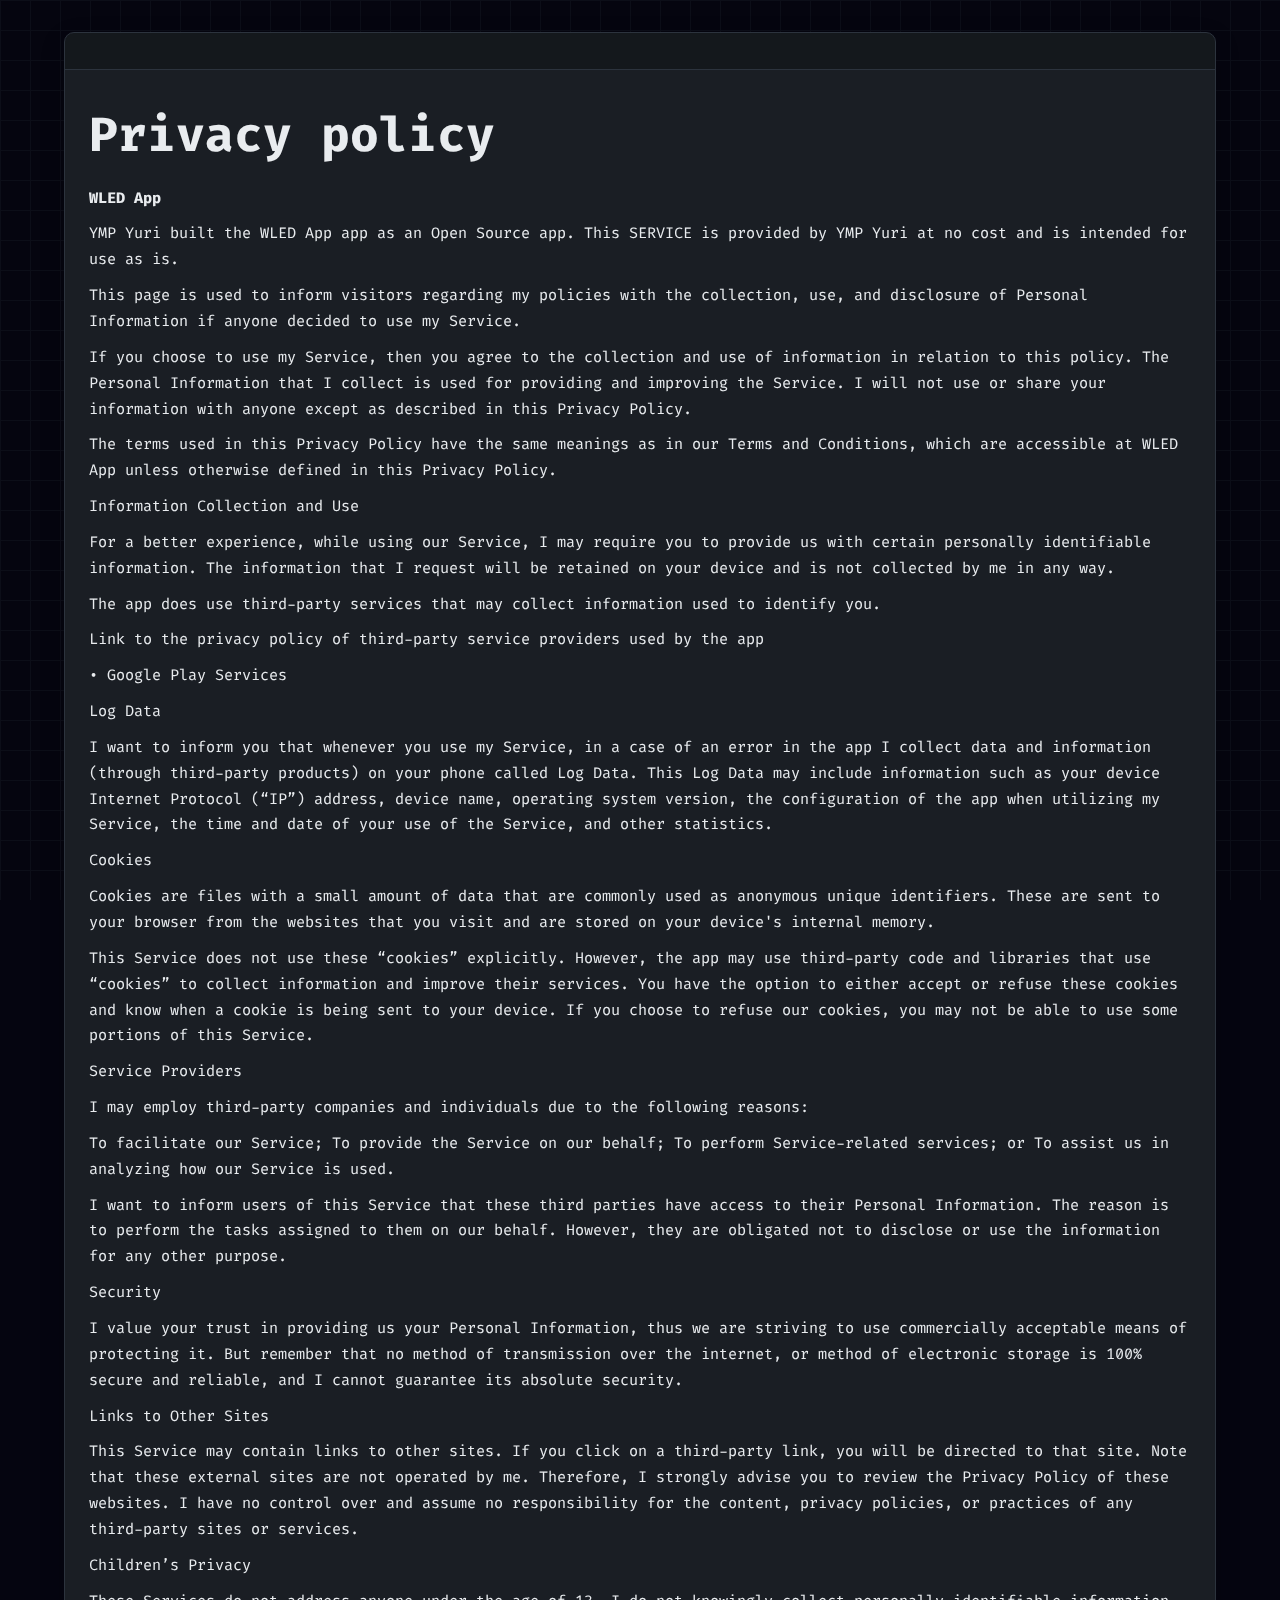
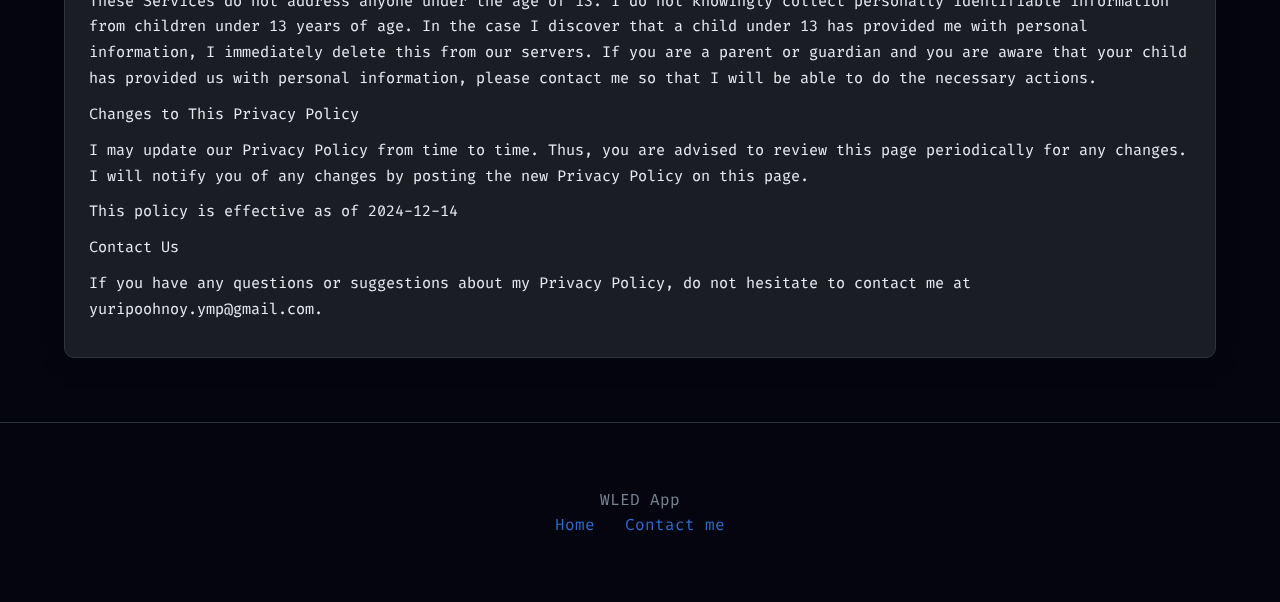
<file: privacy_policy.html>
<!DOCTYPE html>
<html lang="ru">
<head>
    <meta charset="UTF-8">
    <meta name="viewport" content="width=device-width, initial-scale=1.0">
    <title>YMP Yuri | WLED App</title>
    <link rel="stylesheet" href="https://cdnjs.cloudflare.com/ajax/libs/font-awesome/6.4.0/css/all.min.css">
    <link href="https://fonts.googleapis.com/css2?family=Fira+Code:wght@300;400;500;600;700&display=swap" rel="stylesheet">
    <style>
        @import url('https://fonts.googleapis.com/css2?family=Fira+Code:wght@300;400;500;600;700&display=swap');
        :root {
            --bg-color: #050510;
            --terminal-bg: #1a1e24;
            --terminal-border: #2c333d;
            --text-color: #e9ecef;
            --accent-color: #2a6bcc;
            --secondary-color: #CC99FE;
            --success-color: #64d790;
            --comment-color: #768390;
            --project-bg: #1c2128;
            --hover-color: #2d3440;
            --button-color: #7a43b6;
        }
        * {
            margin: 0;
            padding: 0;
            box-sizing: border-box;
        }
        p, li {
            margin-top: 10px;
        }
        footer {
            text-align: center;
            padding: 2rem 0;
            margin-top: 2rem;
            border-top: 1px solid var(--terminal-border);
            color: var(--comment-color);
        }
        footer a {
            margin: 10px;
            color: var(--accent-color);
            text-decoration: none;
        }
        footer a:hover {
            text-decoration: underline;
        }
        body {
            font-family: 'Fira Code', monospace;
            background-color: var(--bg-color);
            color: var(--text-color);
            line-height: 1.6;
            padding: 0;
            overflow-x: hidden;
        }
        body::before {
            content: '';
            position: fixed;
            top: 0;
            left: 0;
            width: 100%;
            height: 100%;
            z-index: -2;
            background-color: var(--bg-color);
            background-image:
                linear-gradient(var(--terminal-border) 1px, transparent 1px),
                linear-gradient(90deg, var(--terminal-border) 1px, transparent 1px);
            background-size: 30px 30px;
            opacity: 0.2;
        }
        .container {
            max-width: 1200px;
            margin: 0 auto;
            padding: 2rem 1.5rem;
            position: relative;
        }
        .terminal {
            background-color: var(--terminal-bg);
            border-radius: 10px;
            border: 1px solid var(--terminal-border);
            overflow: hidden;
            box-shadow: 0 8px 24px rgba(0, 0, 0, 0.2);
        }
        .terminal-header {
            display: flex;
            align-items: center;
            padding: 0.75rem 1rem;
            background-color: rgba(0, 0, 0, 0.2);
            border-bottom: 1px solid var(--terminal-border);
        }
        .terminal-buttons {
            display: flex;
            margin-right: 1rem;
        }
        .terminal-button {
            width: 12px;
            height: 12px;
            border-radius: 50%;
            margin-right: 6px;
        }
        .terminal-body {
               align-items: center;
            justify-content: center;
            padding: 1.5rem;
            font-size: 0.95rem;
            line-height: 1.7;
        }
        .title {
            font-size: 3rem;
            font-weight: 700;
            display: block;
        }
        .description-output {
            margin-bottom: 1rem;
        }
        .description {
            margin-bottom: 1.5rem;
            max-width: 100%;
        }
        .btn {
            text-align: center;
            padding: 12px 30px;
            background-color: transparent;
            color: white;
            border: 1px solid white;
            font-family: 'Fira Code', monospace;
            font-size: 1rem;
            cursor: pointer;
            transition: all 0.3s ease;
            text-transform: uppercase;
            overflow: hidden;
            position: relative;
        }
        .btn-container {
            display: flex;
            gap: 20px;
            margin-top: 20px;
        }
        .btn:hover {
            transform: translateY(-3px);
            box-shadow: 0 5px 15px rgba(42, 107, 204, 0.4);
        }
        .btn:hover::before {
            left: 100%;
        }
    </style>
</head>
<body>
    <div class="container">
        <div class="terminal">
            <div class="terminal-header">
                <div class="terminal-buttons">
                    <div class="terminal-button close"></div>
                    <div class="terminal-button minimize"></div>
                    <div class="terminal-button maximize"></div>
                </div>
            </div>
            <div class="terminal-body">
                <div class="title">Privacy policy</div>
                <div class="profile-output">
                    <p class="profile-description">
                        <p><strong>WLED App</strong></p>
                        <p>YMP Yuri built the WLED App app as an Open Source app. This SERVICE is provided by YMP Yuri at no cost and is intended for use as is.</p>
                        <p>This page is used to inform visitors regarding my policies with the collection, use, and disclosure of Personal Information if anyone decided to use my Service.</p>
                        <p>If you choose to use my Service, then you agree to the collection and use of information in relation to this policy. The Personal Information that I collect is used for providing and improving the Service. I will not use or share your information with anyone except as described in this Privacy Policy.</p>
                        <p>The terms used in this Privacy Policy have the same meanings as in our Terms and Conditions, which are accessible at WLED App unless otherwise defined in this Privacy Policy.</p>
                        <p>Information Collection and Use</p>
                        <p>For a better experience, while using our Service, I may require you to provide us with certain personally identifiable information. The information that I request will be retained on your device and is not collected by me in any way.</p>
                        <p>The app does use third-party services that may collect information used to identify you.</p>
                        <p>Link to the privacy policy of third-party service providers used by the app</p>
                        <p>• Google Play Services</p>
                        <p>Log Data</p>
                        <p>I want to inform you that whenever you use my Service, in a case of an error in the app I collect data and information (through third-party products) on your phone called Log Data. This Log Data may include information such as your device Internet Protocol (“IP”) address, device name, operating system version, the configuration of the app when utilizing my Service, the time and date of your use of the Service, and other statistics.</p>
                        <p>Cookies</p>
                        <p>Cookies are files with a small amount of data that are commonly used as anonymous unique identifiers. These are sent to your browser from the websites that you visit and are stored on your device&#39;s internal memory.</p>
                        <p>This Service does not use these “cookies” explicitly. However, the app may use third-party code and libraries that use “cookies” to collect information and improve their services. You have the option to either accept or refuse these cookies and know when a cookie is being sent to your device. If you choose to refuse our cookies, you may not be able to use some portions of this Service.</p>
                        <p>Service Providers</p>
                        <p>I may employ third-party companies and individuals due to the following reasons:</p>
                        <p>To facilitate our Service;
                        To provide the Service on our behalf;
                        To perform Service-related services; or
                        To assist us in analyzing how our Service is used.</p>
                        <p>I want to inform users of this Service that these third parties have access to their Personal Information. The reason is to perform the tasks assigned to them on our behalf. However, they are obligated not to disclose or use the information for any other purpose.</p>
                        <p>Security</p>
                        <p>I value your trust in providing us your Personal Information, thus we are striving to use commercially acceptable means of protecting it. But remember that no method of transmission over the internet, or method of electronic storage is 100% secure and reliable, and I cannot guarantee its absolute security.</p>
                        <p>Links to Other Sites</p>
                        <p>This Service may contain links to other sites. If you click on a third-party link, you will be directed to that site. Note that these external sites are not operated by me. Therefore, I strongly advise you to review the Privacy Policy of these websites. I have no control over and assume no responsibility for the content, privacy policies, or practices of any third-party sites or services.</p>
                        <p>Children’s Privacy</p>
                        <p>These Services do not address anyone under the age of 13. I do not knowingly collect personally identifiable information from children under 13 years of age. In the case I discover that a child under 13 has provided me with personal information, I immediately delete this from our servers. If you are a parent or guardian and you are aware that your child has provided us with personal information, please contact me so that I will be able to do the necessary actions.</p>
                        <p>Changes to This Privacy Policy</p>
                        <p>I may update our Privacy Policy from time to time. Thus, you are advised to review this page periodically for any changes. I will notify you of any changes by posting the new Privacy Policy on this page.</p>
                        <p>This policy is effective as of 2024-12-14</p>
                        <p>Contact Us</p>
                        <p>If you have any questions or suggestions about my Privacy Policy, do not hesitate to contact me at yuripoohnoy.ymp@gmail.com. </p>

                    </p>
                    </div>

                </div>

            </div>

        </div>
        <footer>
            <div class="container">
                <div class="footer-content">
                    <div class="footer-logo">WLED App</div>

                    <div class="footer-links">
                        <a href="index.html">Home</a>

                        <a href="mailto:yuripoohnoy.ymp@gmail.com">Contact me</a>

                    </div>


                </div>
            </div>
        </footer>
    </body>

</html>
</file>
